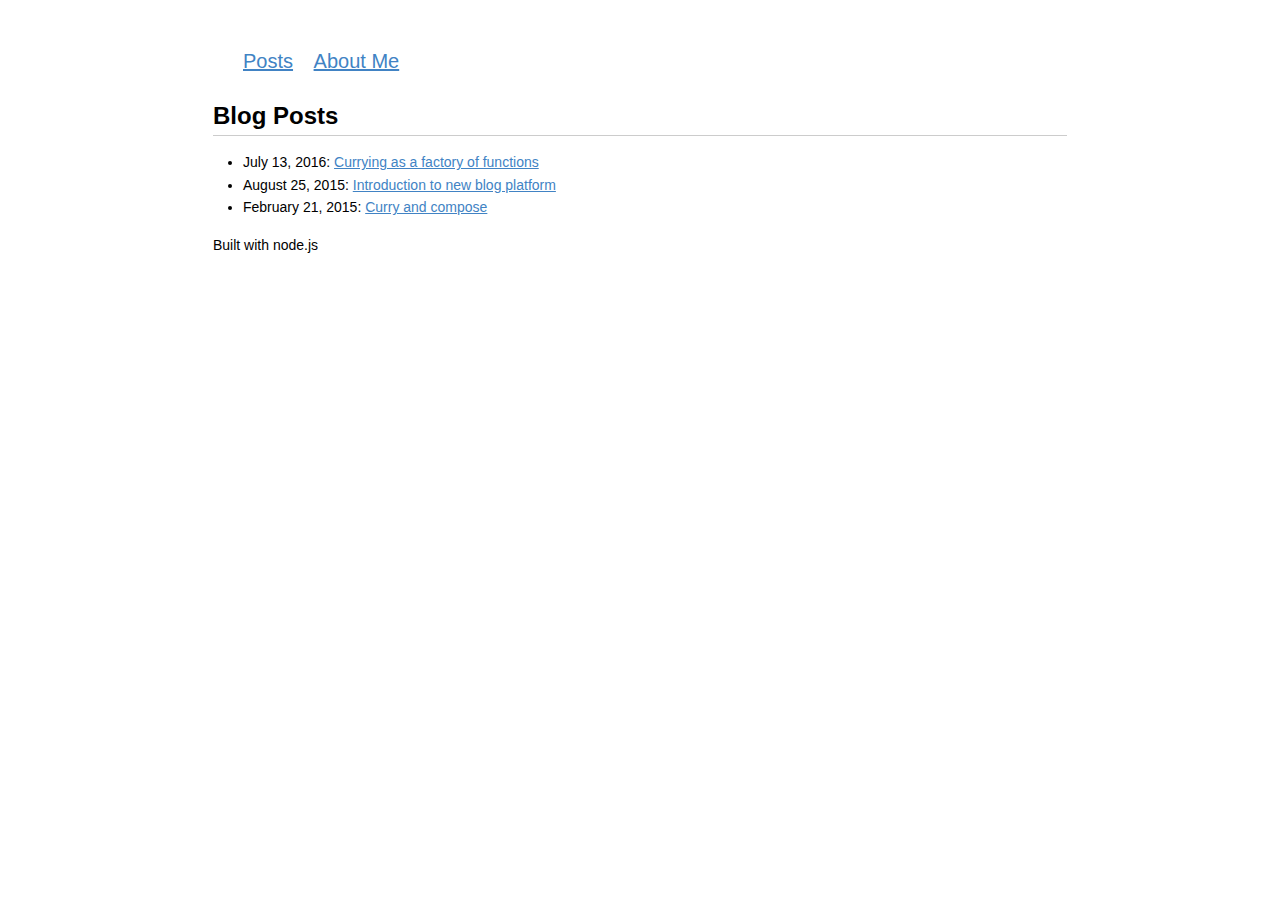
<file: index.html>
<!DOCTYPE html>
<html>
  <head>
    <title>jsanchesleao</title>
    <link rel="stylesheet" href="/css/markdown.css">
    <link rel="stylesheet" href="/css/custom.css">
  </head>
  <body>
    <header>
      <ul>
        <li>
          <a href="/">Posts</a>
        </li>
        <li>
          <a href="/about_me">About Me</a>
        </li>
      </ul>
    </header>

    <section>
      <h2> Blog Posts </h2>
      <ul>
        <li>July 13, 2016:
        <a href="/posts/13_07_2016_currying_as_a_factory_of_functions">Currying as a factory of functions</a>
        </li>
        <li>August 25, 2015:
        <a href="/posts/25_08_2015_introduction_to_new_blog_platform">Introduction to new blog platform</a>
        </li>
        <li>February 21, 2015:
        <a href="/posts/21_02_2015_curry_and_compose">Curry and compose</a>
        </li>
      </ul>
    </section>
    <footer>
      <p>Built with node.js</p>
    </footer>
  </body>
</html>
</file>
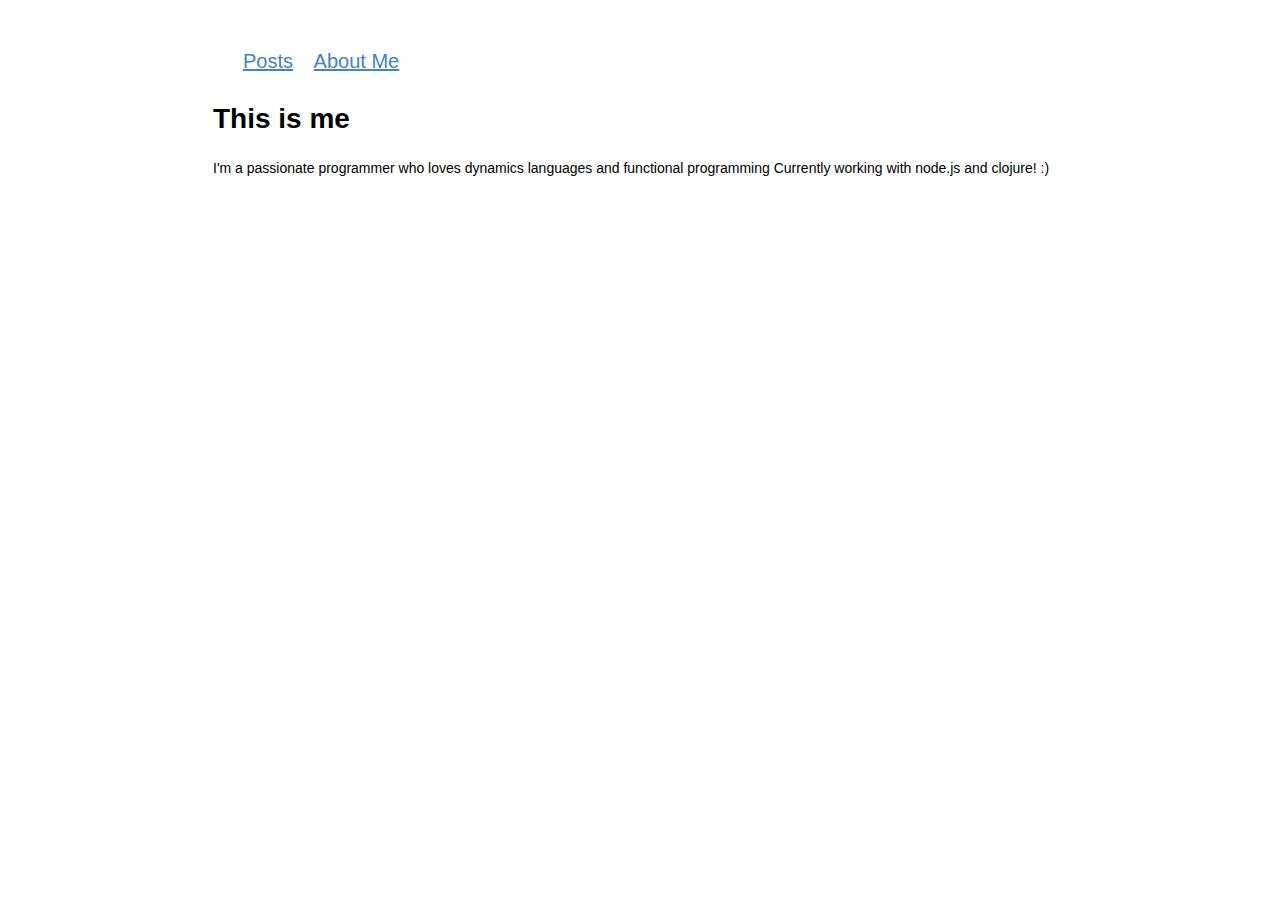
<file: about_me/index.html>
<!DOCTYPE html>
<html>
  <head>
    <title> About Me </title>
    <link rel="stylesheet" href="/css/markdown.css">
    <link rel="stylesheet" href="/css/custom.css">
  </head>
  <body>
    <header>
      <ul>
        <li>
          <a href="/">Posts</a>
        </li>
        <li>
          <a href="/about_me">About Me</a>
        </li>
      </ul>
    </header>
    <div> 
      <h1 id="this-is-me">This is me</h1>
<p>I&#39;m a passionate programmer who loves dynamics languages and functional programming
Currently working with node.js and clojure!
:)</p>

    </div>
  </body>
</html>
</file>
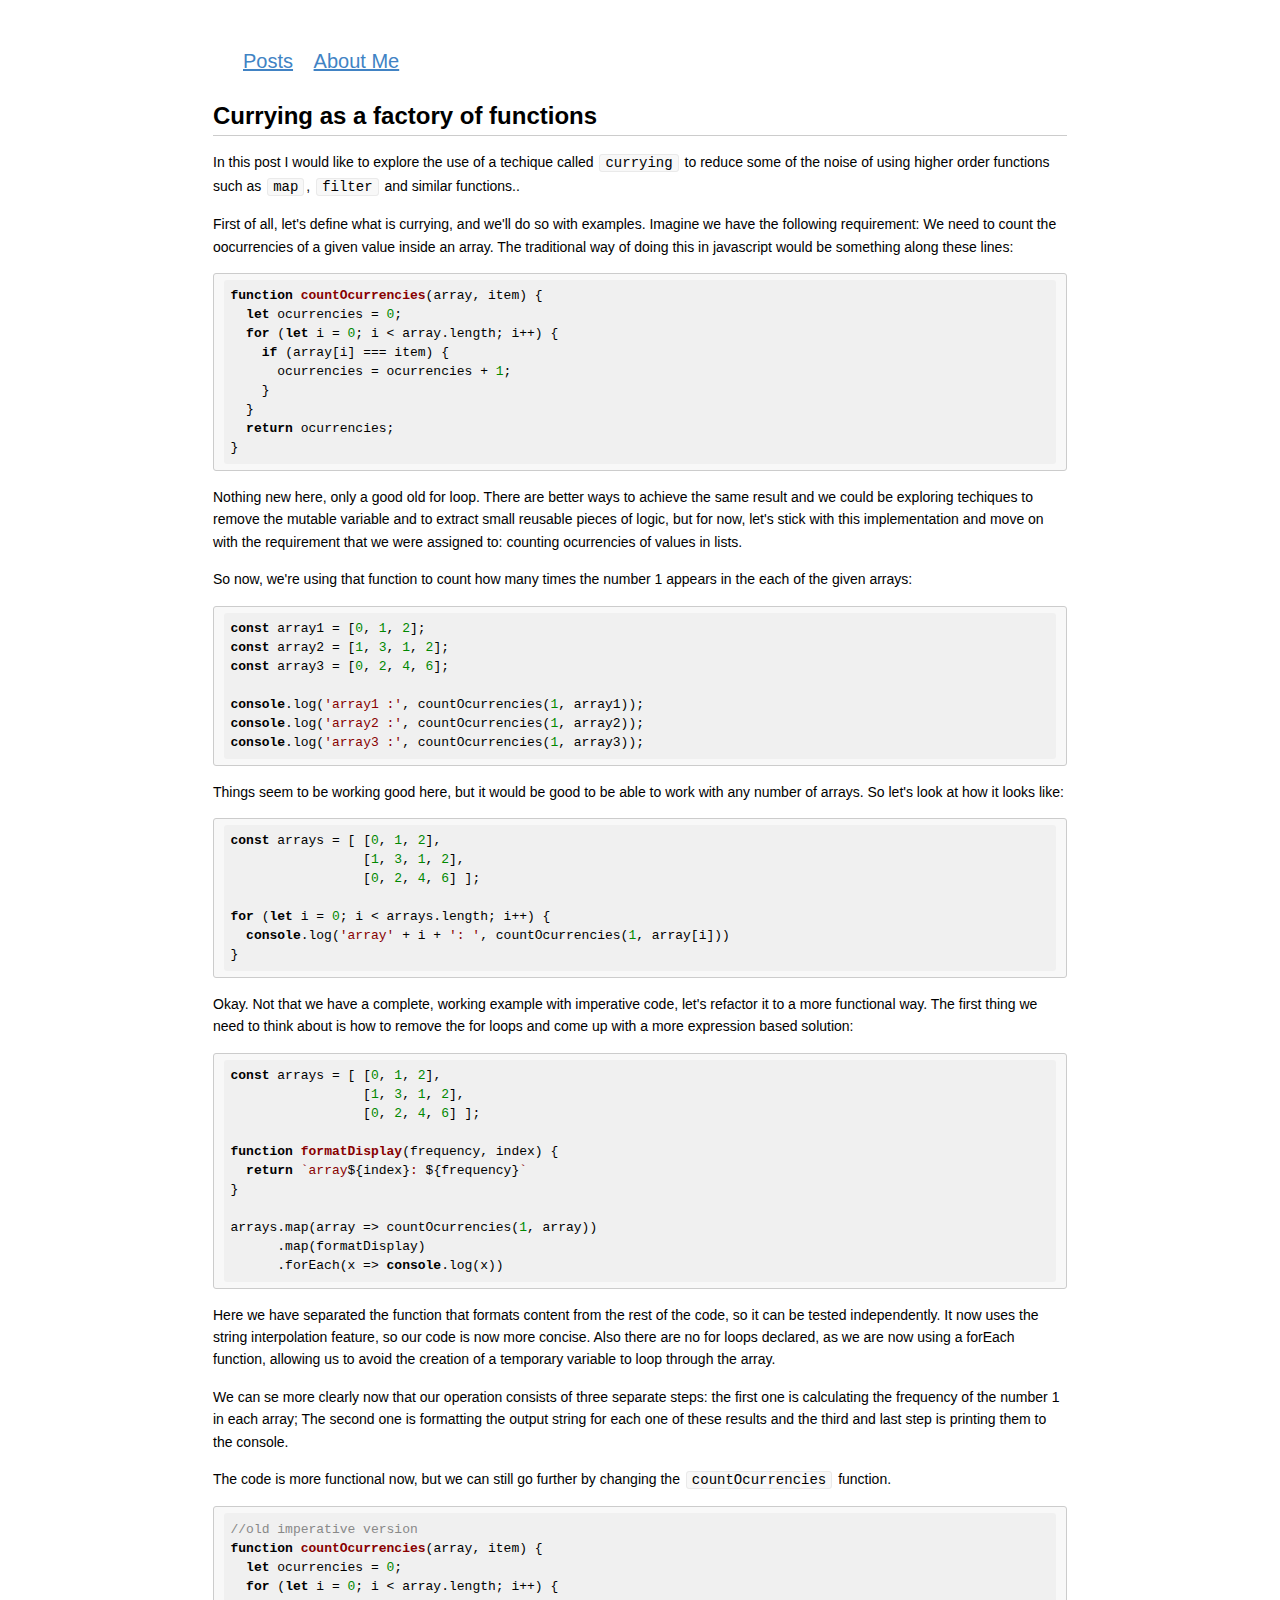
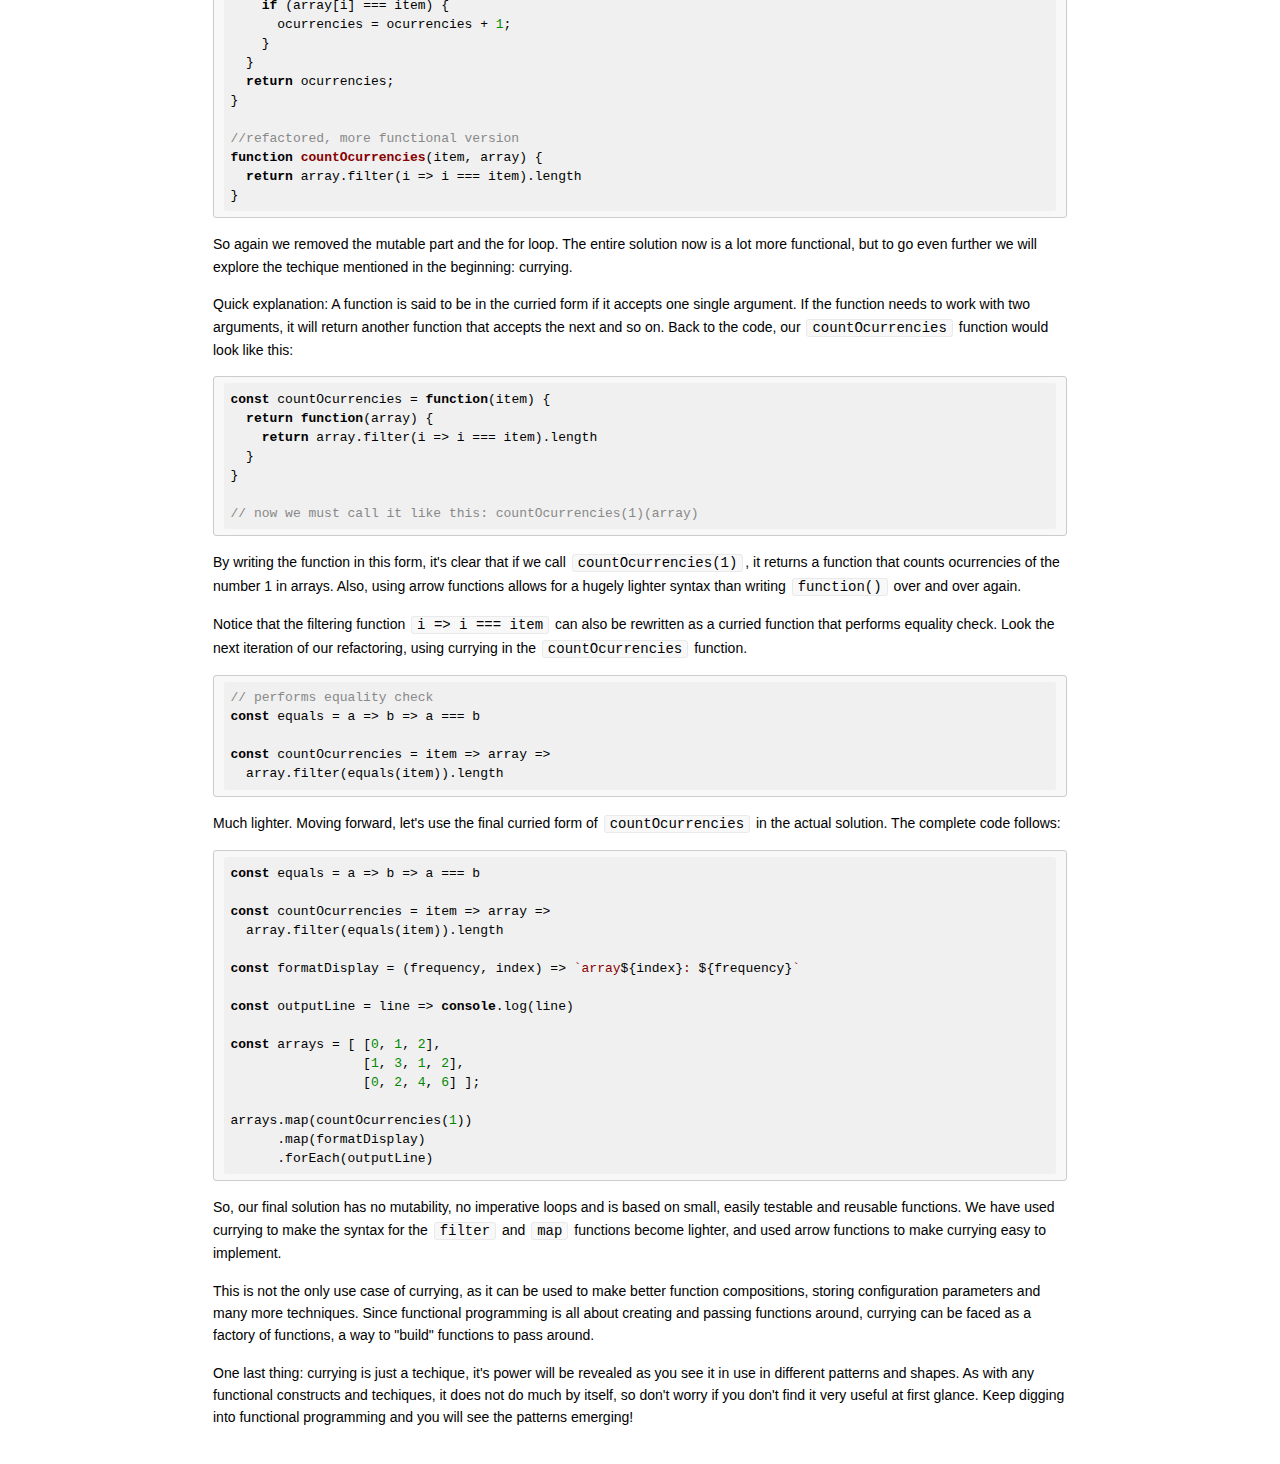
<file: posts/13_07_2016_currying_as_a_factory_of_functions/index.html>
<!DOCTYPE html>
<html>
  <head>
    <title> Currying as a factory of functions </title>
    <link rel="stylesheet" href="/css/markdown.css">
    <link rel="stylesheet" href="/css/hljs.default.css">
    <link rel="stylesheet" href="/css/custom.css">
    <script src="/js/hljs.min.js"></script>
    <script>hljs.initHighlightingOnLoad();</script>
  </head>
  <body>
    <header>
      <ul>
        <li>
          <a href="/">Posts</a>
        </li>
        <li>
          <a href="/about_me">About Me</a>
        </li>
      </ul>
    </header>
    <div id="post-content">
      <h2 id="currying-as-a-factory-of-functions">Currying as a factory of functions</h2>
<p>In this post I would like to explore the use of a techique called <code>currying</code> to reduce some of the noise of using higher order functions such as <code>map</code>, <code>filter</code> and similar functions..</p>
<p>First of all, let&#39;s define what is currying, and we&#39;ll do so with examples. Imagine we have the following requirement: We need to count the oocurrencies of a given value inside an array. The traditional way of doing this in javascript would be something along these lines:</p>
<pre><code class="lang-javascript">function countOcurrencies(array, item) {
  let ocurrencies = 0;
  for (let i = 0; i &lt; array.length; i++) {
    if (array[i] === item) {
      ocurrencies = ocurrencies + 1;
    }
  }
  return ocurrencies;
}
</code></pre>
<p>Nothing new here, only a good old for loop. There are better ways to achieve the same result and we could be exploring techiques to remove the mutable variable and to extract small reusable pieces of logic, but for now, let&#39;s stick with this implementation and move on with the requirement that we were assigned to: counting ocurrencies of values in lists.</p>
<p>So now, we&#39;re using that function to count how many times the number 1 appears in the each of the given arrays:</p>
<pre><code class="lang-javascript">const array1 = [0, 1, 2];
const array2 = [1, 3, 1, 2];
const array3 = [0, 2, 4, 6];

console.log(&#39;array1 :&#39;, countOcurrencies(1, array1));
console.log(&#39;array2 :&#39;, countOcurrencies(1, array2));
console.log(&#39;array3 :&#39;, countOcurrencies(1, array3));
</code></pre>
<p>Things seem to be working good here, but it would be good to be able to work with any number of arrays. So let&#39;s look at how it looks like:</p>
<pre><code class="lang-javascript">const arrays = [ [0, 1, 2],
                 [1, 3, 1, 2],
                 [0, 2, 4, 6] ];

for (let i = 0; i &lt; arrays.length; i++) {
  console.log(&#39;array&#39; + i + &#39;: &#39;, countOcurrencies(1, array[i]))
}
</code></pre>
<p>Okay. Not that we have a complete, working example with imperative code, let&#39;s refactor it to a more functional way. The first thing we need to think about is how to remove the for loops and come up with a more expression based solution:</p>
<pre><code class="lang-javascript">const arrays = [ [0, 1, 2],
                 [1, 3, 1, 2],
                 [0, 2, 4, 6] ];

function formatDisplay(frequency, index) {
  return `array${index}: ${frequency}`
}

arrays.map(array =&gt; countOcurrencies(1, array))
      .map(formatDisplay)
      .forEach(x =&gt; console.log(x))
</code></pre>
<p>Here we have separated the function that formats content from the rest of the code, so it can be tested independently. It now uses the string interpolation feature, so our code is now more concise. Also there are no for loops declared, as we are now using a forEach function, allowing us to avoid the creation of a temporary variable to loop through the array.</p>
<p>We can se more clearly now that our operation consists of three separate steps: the first one is calculating the frequency of the number 1 in each array; The second one is formatting the output string for each one of these results and the third and last step is printing them to the console.</p>
<p>The code is more functional now, but we can still go further by changing the <code>countOcurrencies</code> function.</p>
<pre><code class="lang-javascript">//old imperative version
function countOcurrencies(array, item) {
  let ocurrencies = 0;
  for (let i = 0; i &lt; array.length; i++) {
    if (array[i] === item) {
      ocurrencies = ocurrencies + 1;
    }
  }
  return ocurrencies;
}

//refactored, more functional version
function countOcurrencies(item, array) {
  return array.filter(i =&gt; i === item).length
}
</code></pre>
<p>So again we removed the mutable part and the for loop. The entire solution now is a lot more functional, but to go even further we will explore the techique mentioned in the beginning: currying.</p>
<p>Quick explanation: A function is said to be in the curried form if it accepts one single argument. If the function needs to work with two arguments, it will return another function that accepts the next and so on. Back to the code, our <code>countOcurrencies</code> function would look like this:</p>
<pre><code class="lang-javascript">const countOcurrencies = function(item) {
  return function(array) {
    return array.filter(i =&gt; i === item).length
  }
}

// now we must call it like this: countOcurrencies(1)(array)
</code></pre>
<p>By writing the function in this form, it&#39;s clear that if we call <code>countOcurrencies(1)</code>, it returns a function that counts ocurrencies of the number 1 in arrays. Also, using arrow functions allows for a hugely lighter syntax than writing <code>function()</code> over and over again.</p>
<p>Notice that the filtering function <code>i =&gt; i === item</code> can also be rewritten as a curried function that performs equality check. Look the next iteration of our refactoring, using currying in the <code>countOcurrencies</code> function.</p>
<pre><code class="lang-javascript">// performs equality check
const equals = a =&gt; b =&gt; a === b

const countOcurrencies = item =&gt; array =&gt;
  array.filter(equals(item)).length
</code></pre>
<p>Much lighter. Moving forward, let&#39;s use the final curried form of <code>countOcurrencies</code> in the actual solution. The complete code follows:</p>
<pre><code class="lang-javascript">const equals = a =&gt; b =&gt; a === b

const countOcurrencies = item =&gt; array =&gt;
  array.filter(equals(item)).length

const formatDisplay = (frequency, index) =&gt; `array${index}: ${frequency}`

const outputLine = line =&gt; console.log(line)

const arrays = [ [0, 1, 2],
                 [1, 3, 1, 2],
                 [0, 2, 4, 6] ];

arrays.map(countOcurrencies(1))
      .map(formatDisplay)
      .forEach(outputLine)
</code></pre>
<p>So, our final solution has no mutability, no imperative loops and is based on small, easily testable and reusable functions. We have used currying to make the syntax for the <code>filter</code> and <code>map</code> functions become lighter, and used arrow functions to make currying easy to implement.</p>
<p>This is not the only use case of currying, as it can be used to make better function compositions, storing configuration parameters and many more techniques. Since functional programming is all about creating and passing functions around, currying can be faced as a factory of functions, a way to &quot;build&quot; functions to pass around.</p>
<p>One last thing: currying is just a techique, it&#39;s power will be revealed as you see it in use in different patterns and shapes. As with any functional constructs and techiques, it does not do much by itself, so don&#39;t worry if you don&#39;t find it very useful at first glance. Keep digging into functional programming and you will see the patterns emerging!</p>

    </div>
  </body>
</html>
</file>
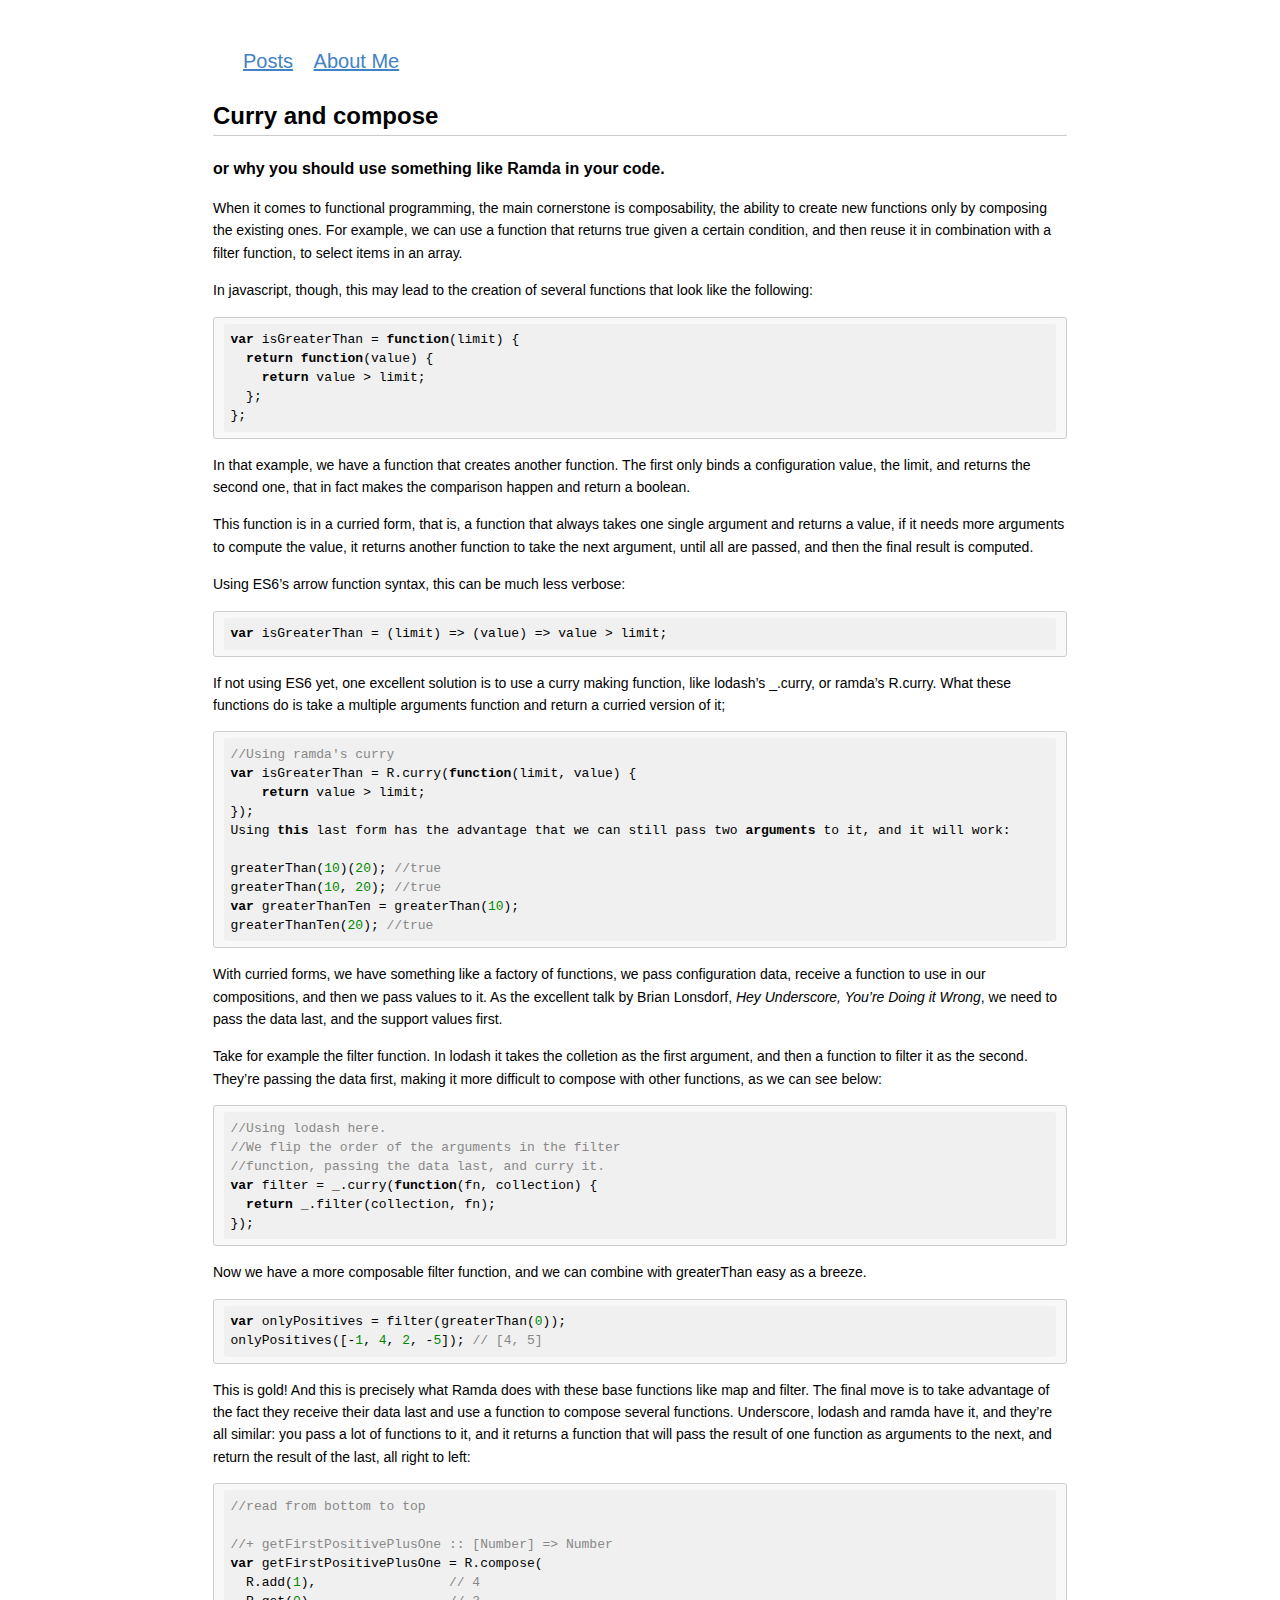
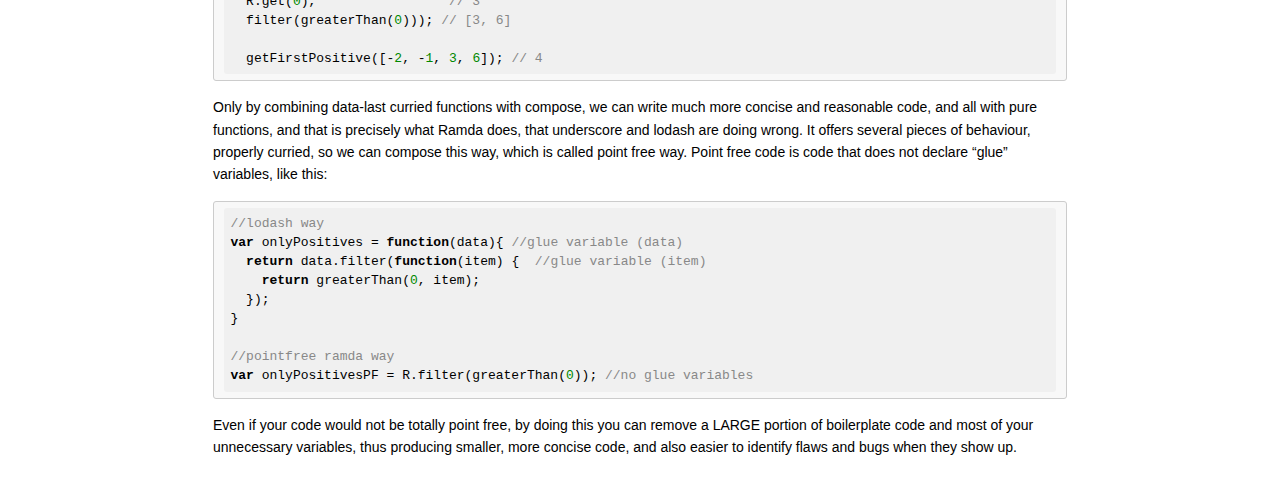
<file: posts/21_02_2015_curry_and_compose/index.html>
<!DOCTYPE html>
<html>
  <head>
    <title> Curry and compose </title>
    <link rel="stylesheet" href="/css/markdown.css">
    <link rel="stylesheet" href="/css/hljs.default.css">
    <link rel="stylesheet" href="/css/custom.css">
    <script src="/js/hljs.min.js"></script>
    <script>hljs.initHighlightingOnLoad();</script>
  </head>
  <body>
    <header>
      <ul>
        <li>
          <a href="/">Posts</a>
        </li>
        <li>
          <a href="/about_me">About Me</a>
        </li>
      </ul>
    </header>
    <div id="post-content">
      <h2 id="curry-and-compose">Curry and compose</h2>
<h4 id="or-why-you-should-use-something-like-ramda-in-your-code-">or why you should use something like Ramda in your code.</h4>
<p>When it comes to functional programming, the main cornerstone is composability, the ability to create new functions only by composing the existing ones. For example, we can use a function that returns true given a certain condition, and then reuse it in combination with a filter function, to select items in an array.</p>
<p>In javascript, though, this may lead to the creation of several functions that look like the following:</p>
<pre><code class="lang-javascript">var isGreaterThan = function(limit) {
  return function(value) {
    return value &gt; limit;
  };
};
</code></pre>
<p>In that example, we have a function that creates another function. The first only binds a configuration value, the limit, and returns the second one, that in fact makes the comparison happen and return a boolean.</p>
<p>This function is in a curried form, that is, a function that always takes one single argument and returns a value, if it needs more arguments to compute the value, it returns another function to take the next argument, until all are passed, and then the final result is computed.</p>
<p>Using ES6’s arrow function syntax, this can be much less verbose:</p>
<pre><code class="lang-javascript">var isGreaterThan = (limit) =&gt; (value) =&gt; value &gt; limit;
</code></pre>
<p>If not using ES6 yet, one excellent solution is to use a curry making function, like lodash’s _.curry, or ramda’s R.curry. What these functions do is take a multiple arguments function and return a curried version of it;</p>
<pre><code class="lang-javascript">//Using ramda&#39;s curry
var isGreaterThan = R.curry(function(limit, value) {
    return value &gt; limit;
});
Using this last form has the advantage that we can still pass two arguments to it, and it will work:

greaterThan(10)(20); //true
greaterThan(10, 20); //true
var greaterThanTen = greaterThan(10);
greaterThanTen(20); //true
</code></pre>
<p>With curried forms, we have something like a factory of functions, we pass configuration data, receive a function to use in our compositions, and then we pass values to it. As the excellent talk by Brian Lonsdorf, <em>Hey Underscore, You’re Doing it Wrong</em>, we need to pass the data last, and the support values first.</p>
<p>Take for example the filter function. In lodash it takes the colletion as the first argument, and then a function to filter it as the second. They’re passing the data first, making it more difficult to compose with other functions, as we can see below:</p>
<pre><code class="lang-javascript">//Using lodash here. 
//We flip the order of the arguments in the filter
//function, passing the data last, and curry it.
var filter = _.curry(function(fn, collection) {
  return _.filter(collection, fn);
});
</code></pre>
<p>Now we have a more composable filter function, and we can combine with greaterThan easy as a breeze.</p>
<pre><code class="lang-javascript">var onlyPositives = filter(greaterThan(0));
onlyPositives([-1, 4, 2, -5]); // [4, 5]
</code></pre>
<p>This is gold! And this is precisely what Ramda does with these base functions like map and filter. The final move is to take advantage of the fact they receive their data last and use a function to compose several functions. Underscore, lodash and ramda have it, and they’re all similar: you pass a lot of functions to it, and it returns a function that will pass the result of one function as arguments to the next, and return the result of the last, all right to left:</p>
<pre><code class="lang-javascript">//read from bottom to top

//+ getFirstPositivePlusOne :: [Number] =&gt; Number
var getFirstPositivePlusOne = R.compose(
  R.add(1),                 // 4
  R.get(0),                 // 3
  filter(greaterThan(0))); // [3, 6]

  getFirstPositive([-2, -1, 3, 6]); // 4
</code></pre>
<p>Only by combining data-last curried functions with compose, we can write much more concise and reasonable code, and all with pure functions, and that is precisely what Ramda does, that underscore and lodash are doing wrong. It offers several pieces of behaviour, properly curried, so we can compose this way, which is called point free way. Point free code is code that does not declare “glue” variables, like this:</p>
<pre><code class="lang-javascript">//lodash way
var onlyPositives = function(data){ //glue variable (data)
  return data.filter(function(item) {  //glue variable (item)
    return greaterThan(0, item);
  });
} 

//pointfree ramda way
var onlyPositivesPF = R.filter(greaterThan(0)); //no glue variables
</code></pre>
<p>Even if your code would not be totally point free, by doing this you can remove a LARGE portion of boilerplate code and most of your unnecessary variables, thus producing smaller, more concise code, and also easier to identify flaws and bugs when they show up.</p>

    </div>
  </body>
</html>
</file>
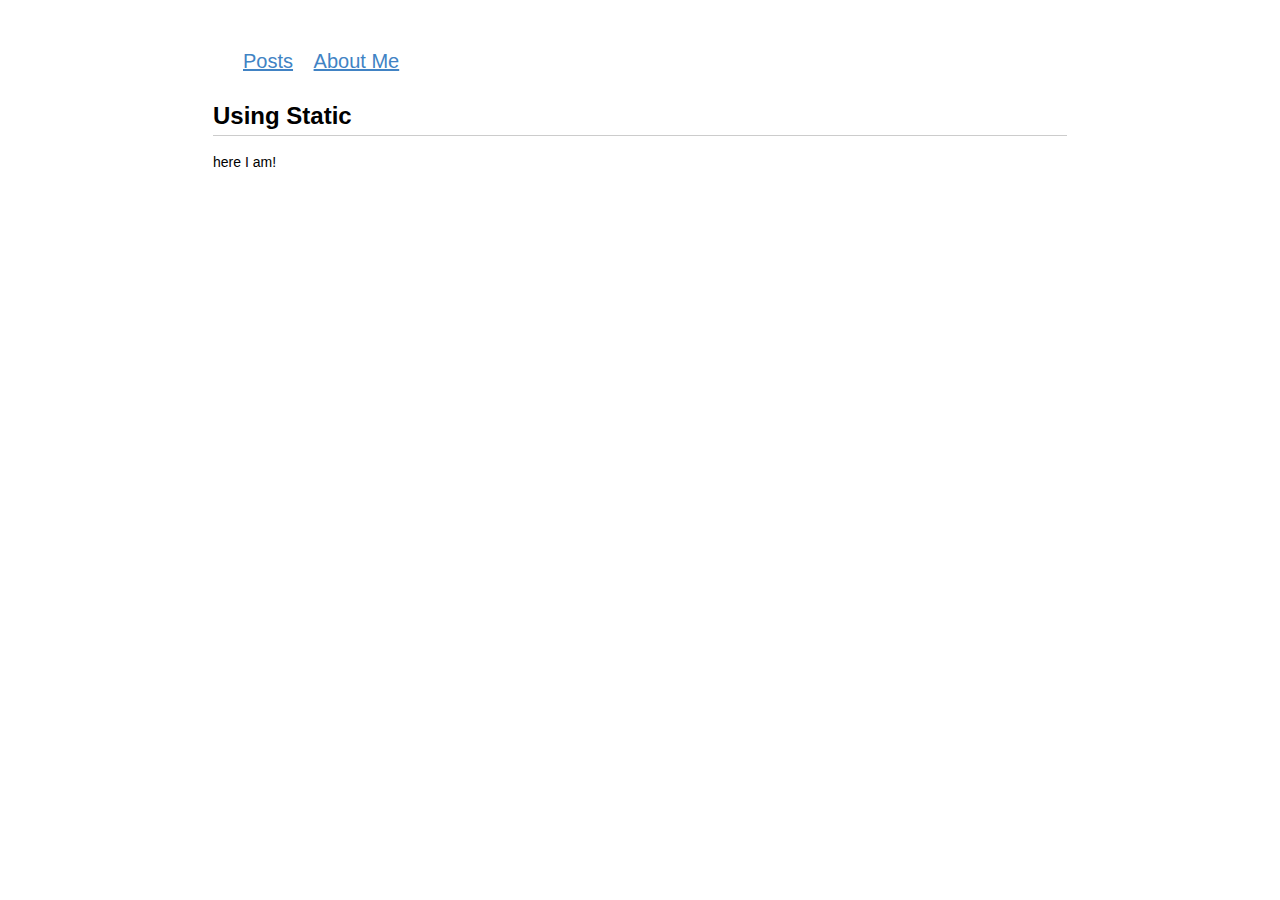
<file: posts/25_08_2015_introduction_to_new_blog_platform/index.html>
<!DOCTYPE html>
<html>
  <head>
    <title> Introduction to new blog platform </title>
    <link rel="stylesheet" href="/css/markdown.css">
    <link rel="stylesheet" href="/css/hljs.default.css">
    <link rel="stylesheet" href="/css/custom.css">
    <script src="/js/hljs.min.js"></script>
    <script>hljs.initHighlightingOnLoad();</script>
  </head>
  <body>
    <header>
      <ul>
        <li>
          <a href="/">Posts</a>
        </li>
        <li>
          <a href="/about_me">About Me</a>
        </li>
      </ul>
    </header>
    <div id="post-content">
      <h2 id="using-static">Using Static</h2>
<p>here I am!</p>

    </div>
  </body>
</html>
</file>
<file: css/markdown.css>
body {
   font-family: Helvetica, arial, sans-serif;
   font-size: 14px;
   line-height: 1.6;
   padding-top: 10px;
   padding-bottom: 10px;
   background-color: white;
   padding: 30px; }

body > *:first-child {
   margin-top: 0 !important; }
body > *:last-child {
   margin-bottom: 0 !important; }

a {
   color: #4183C4; }
a.absent {
   color: #cc0000; }
a.anchor {
   display: block;
   padding-left: 30px;
   margin-left: -30px;
   cursor: pointer;
   position: absolute;
   top: 0;
   left: 0;
   bottom: 0; }

h1, h2, h3, h4, h5, h6 {
   margin: 20px 0 10px;
   padding: 0;
   font-weight: bold;
   -webkit-font-smoothing: antialiased;
   cursor: text;
   position: relative; }

h1:hover a.anchor, h2:hover a.anchor, h3:hover a.anchor, h4:hover a.anchor, h5:hover a.anchor, h6:hover a.anchor {
   text-decoration: none; }

h1 tt, h1 code {
   font-size: inherit; }

h2 tt, h2 code {
   font-size: inherit; }

h3 tt, h3 code {
   font-size: inherit; }

h4 tt, h4 code {
   font-size: inherit; }

h5 tt, h5 code {
   font-size: inherit; }

h6 tt, h6 code {
   font-size: inherit; }

h1 {
   font-size: 28px;
   color: black; }

h2 {
   font-size: 24px;
   border-bottom: 1px solid #cccccc;
   color: black; }

h3 {
   font-size: 18px; }

h4 {
   font-size: 16px; }

h5 {
   font-size: 14px; }

h6 {
   color: #777777;
   font-size: 14px; }

p, blockquote, ul, ol, dl, li, table, pre {
   margin: 15px 0; }

hr {
   border: 0 none;
   color: #cccccc;
   height: 4px;
   padding: 0;
}

body > h2:first-child {
   margin-top: 0;
   padding-top: 0; }
body > h1:first-child {
   margin-top: 0;
   padding-top: 0; }
body > h1:first-child + h2 {
   margin-top: 0;
   padding-top: 0; }
body > h3:first-child, body > h4:first-child, body > h5:first-child, body > h6:first-child {
   margin-top: 0;
   padding-top: 0; }

a:first-child h1, a:first-child h2, a:first-child h3, a:first-child h4, a:first-child h5, a:first-child h6 {
   margin-top: 0;
   padding-top: 0; }

h1 p, h2 p, h3 p, h4 p, h5 p, h6 p {
   margin-top: 0; }

li p.first {
   display: inline-block; }
li {
   margin: 0; }
ul, ol {
   padding-left: 30px; }

ul :first-child, ol :first-child {
   margin-top: 0; }

dl {
   padding: 0; }
dl dt {
   font-size: 14px;
   font-weight: bold;
   font-style: italic;
   padding: 0;
   margin: 15px 0 5px; }
dl dt:first-child {
   padding: 0; }
dl dt > :first-child {
   margin-top: 0; }
dl dt > :last-child {
   margin-bottom: 0; }
dl dd {
   margin: 0 0 15px;
   padding: 0 15px; }
dl dd > :first-child {
   margin-top: 0; }
dl dd > :last-child {
   margin-bottom: 0; }

blockquote {
   border-left: 4px solid #dddddd;
   padding: 0 15px;
   color: #777777; }
blockquote > :first-child {
   margin-top: 0; }
blockquote > :last-child {
   margin-bottom: 0; }

table {
   padding: 0;border-collapse: collapse; }
table tr {
   border-top: 1px solid #cccccc;
   background-color: white;
   margin: 0;
   padding: 0; }
table tr:nth-child(2n) {
   background-color: #f8f8f8; }
table tr th {
   font-weight: bold;
   border: 1px solid #cccccc;
   margin: 0;
   padding: 6px 13px; }
table tr td {
   border: 1px solid #cccccc;
   margin: 0;
   padding: 6px 13px; }
table tr th :first-child, table tr td :first-child {
   margin-top: 0; }
table tr th :last-child, table tr td :last-child {
   margin-bottom: 0; }

img {
   max-width: 100%; }

span.frame {
   display: block;
   overflow: hidden; }
span.frame > span {
   border: 1px solid #dddddd;
   display: block;
   float: left;
   overflow: hidden;
   margin: 13px 0 0;
   padding: 7px;
   width: auto; }
span.frame span img {
   display: block;
   float: left; }
span.frame span span {
   clear: both;
   color: #333333;
   display: block;
   padding: 5px 0 0; }
span.align-center {
   display: block;
   overflow: hidden;
   clear: both; }
span.align-center > span {
   display: block;
   overflow: hidden;
   margin: 13px auto 0;
   text-align: center; }
span.align-center span img {
   margin: 0 auto;
   text-align: center; }
span.align-right {
   display: block;
   overflow: hidden;
   clear: both; }
span.align-right > span {
   display: block;
   overflow: hidden;
   margin: 13px 0 0;
   text-align: right; }
span.align-right span img {
   margin: 0;
   text-align: right; }
span.float-left {
   display: block;
   margin-right: 13px;
   overflow: hidden;
   float: left; }
span.float-left span {
   margin: 13px 0 0; }
span.float-right {
   display: block;
   margin-left: 13px;
   overflow: hidden;
   float: right; }
span.float-right > span {
   display: block;
   overflow: hidden;
   margin: 13px auto 0;
   text-align: right; }

code, tt {
   margin: 0 2px;
   padding: 0 5px;
   white-space: nowrap;
   border: 1px solid #eaeaea;
   background-color: #f8f8f8;
   border-radius: 3px; }

pre code {
   margin: 0;
   padding: 0;
   white-space: pre;
   border: none;
   background: transparent; }

.highlight pre {
   background-color: #f8f8f8;
   border: 1px solid #cccccc;
   font-size: 13px;
   line-height: 19px;
   overflow: auto;
   padding: 6px 10px;
   border-radius: 3px; }

pre {
   background-color: #f8f8f8;
   border: 1px solid #cccccc;
   font-size: 13px;
   line-height: 19px;
   overflow: auto;
   padding: 6px 10px;
   border-radius: 3px; }
pre code, pre tt {
   background-color: transparent;
   border: none; }

sup {
   font-size: 0.83em;
   vertical-align: super;
   line-height: 0;
}
* {
	 -webkit-print-color-adjust: exact;
}
@media screen and (min-width: 914px) {
   body {
      width: 854px;
      margin:0 auto;
   }
}
@media print {
	 table, pre {
		  page-break-inside: avoid;
	 }
	 pre {
		  word-wrap: break-word;
	 }
}
</file>
<file: css/custom.css>
header ul {
  list-style: none;
}

header li {
  display: inline;
  font-size: 20px;
  margin-right: 15px;
}
</file>
<file: css/hljs.default.css>
.hljs{display:block;overflow-x:auto;padding:0.5em;background:#f0f0f0;-webkit-text-size-adjust:none}.hljs,.hljs-subst,.hljs-tag .hljs-title,.nginx .hljs-title{color:black}.hljs-string,.hljs-title,.hljs-constant,.hljs-parent,.hljs-tag .hljs-value,.hljs-rule .hljs-value,.hljs-preprocessor,.hljs-pragma,.hljs-name,.haml .hljs-symbol,.ruby .hljs-symbol,.ruby .hljs-symbol .hljs-string,.hljs-template_tag,.django .hljs-variable,.smalltalk .hljs-class,.hljs-addition,.hljs-flow,.hljs-stream,.bash .hljs-variable,.pf .hljs-variable,.apache .hljs-tag,.apache .hljs-cbracket,.tex .hljs-command,.tex .hljs-special,.erlang_repl .hljs-function_or_atom,.asciidoc .hljs-header,.markdown .hljs-header,.coffeescript .hljs-attribute,.tp .hljs-variable{color:#800}.smartquote,.hljs-comment,.hljs-annotation,.diff .hljs-header,.hljs-chunk,.asciidoc .hljs-blockquote,.markdown .hljs-blockquote{color:#888}.hljs-number,.hljs-date,.hljs-regexp,.hljs-literal,.hljs-hexcolor,.smalltalk .hljs-symbol,.smalltalk .hljs-char,.go .hljs-constant,.hljs-change,.lasso .hljs-variable,.makefile .hljs-variable,.asciidoc .hljs-bullet,.markdown .hljs-bullet,.asciidoc .hljs-link_url,.markdown .hljs-link_url{color:#080}.hljs-label,.ruby .hljs-string,.hljs-decorator,.hljs-filter .hljs-argument,.hljs-localvars,.hljs-array,.hljs-attr_selector,.hljs-important,.hljs-pseudo,.hljs-pi,.haml .hljs-bullet,.hljs-doctype,.hljs-deletion,.hljs-envvar,.hljs-shebang,.apache .hljs-sqbracket,.nginx .hljs-built_in,.tex .hljs-formula,.erlang_repl .hljs-reserved,.hljs-prompt,.asciidoc .hljs-link_label,.markdown .hljs-link_label,.vhdl .hljs-attribute,.clojure .hljs-attribute,.asciidoc .hljs-attribute,.lasso .hljs-attribute,.coffeescript .hljs-property,.hljs-phony{color:#88f}.hljs-keyword,.hljs-id,.hljs-title,.hljs-built_in,.css .hljs-tag,.hljs-doctag,.smalltalk .hljs-class,.hljs-winutils,.bash .hljs-variable,.pf .hljs-variable,.apache .hljs-tag,.hljs-type,.hljs-typename,.tex .hljs-command,.asciidoc .hljs-strong,.markdown .hljs-strong,.hljs-request,.hljs-status,.tp .hljs-data,.tp .hljs-io{font-weight:bold}.asciidoc .hljs-emphasis,.markdown .hljs-emphasis,.tp .hljs-units{font-style:italic}.nginx .hljs-built_in{font-weight:normal}.coffeescript .javascript,.javascript .xml,.lasso .markup,.tex .hljs-formula,.xml .javascript,.xml .vbscript,.xml .css,.xml .hljs-cdata{opacity:0.5}
</file>
